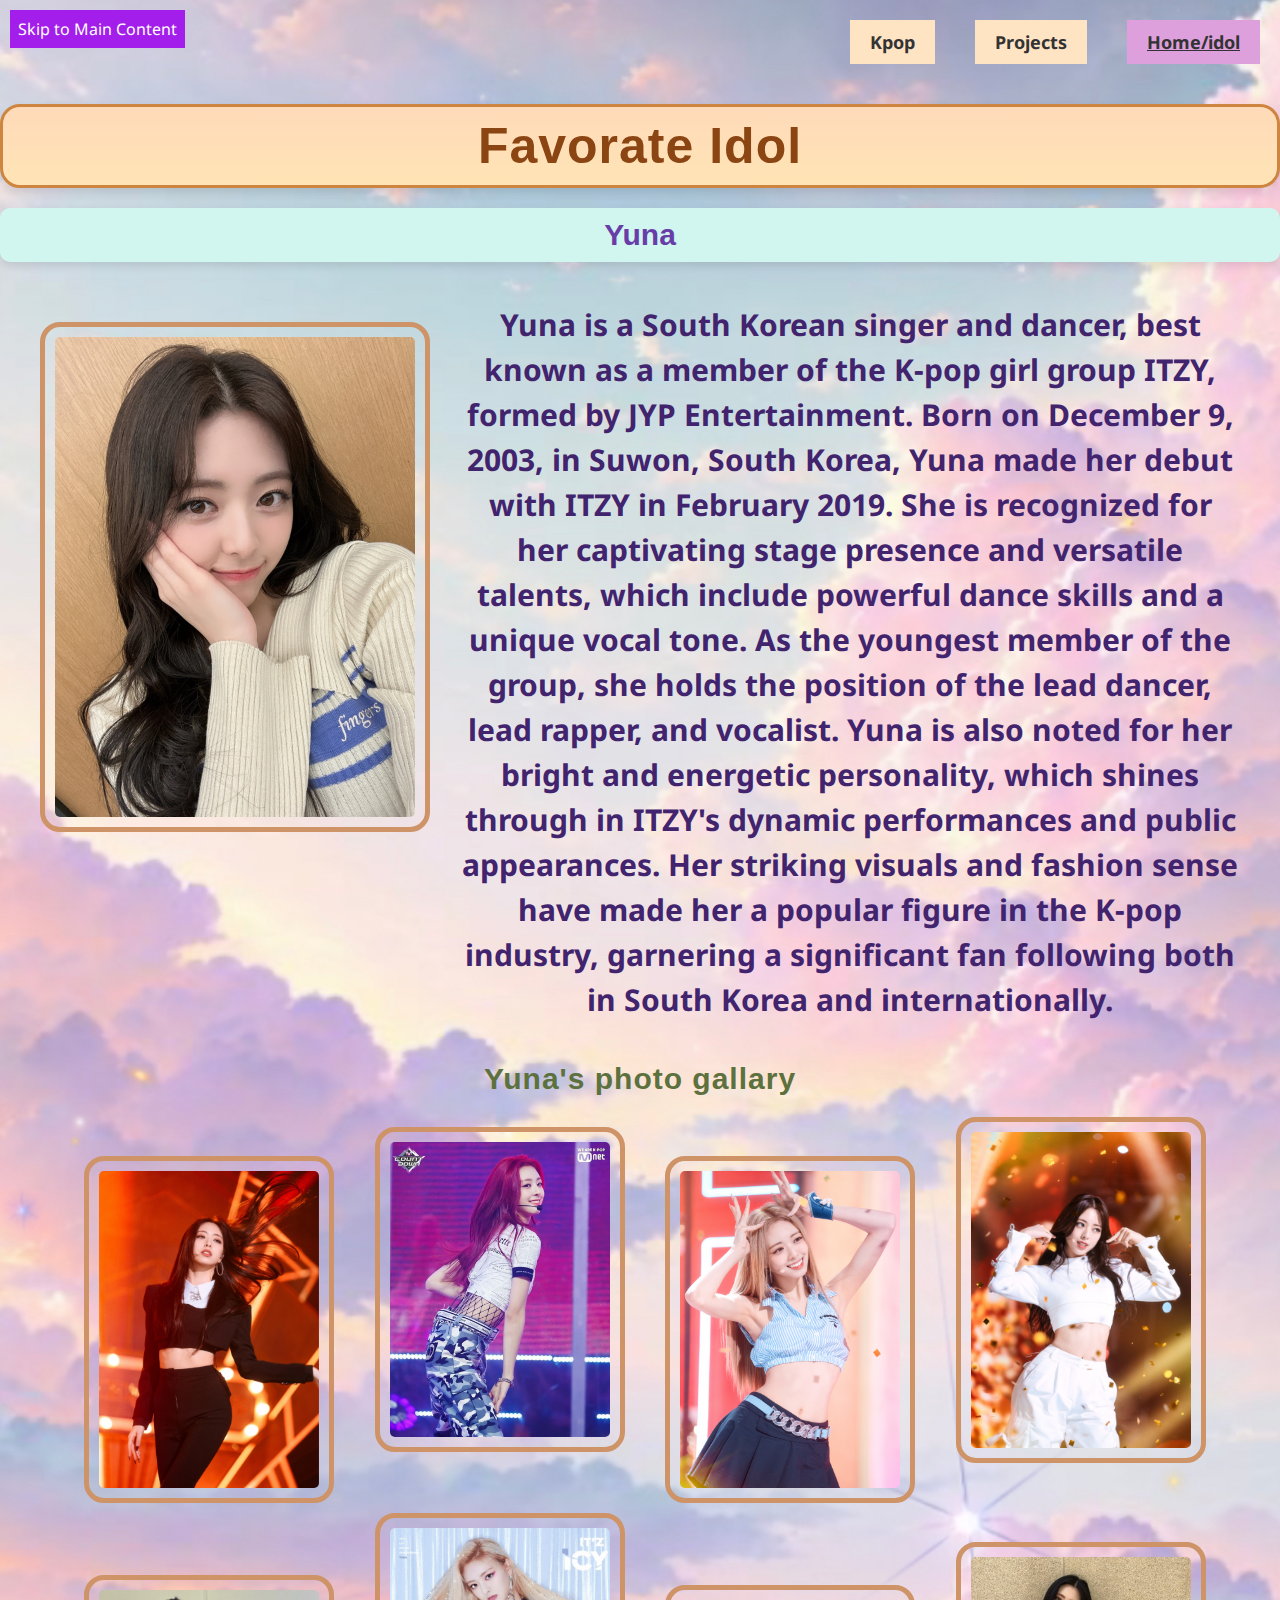
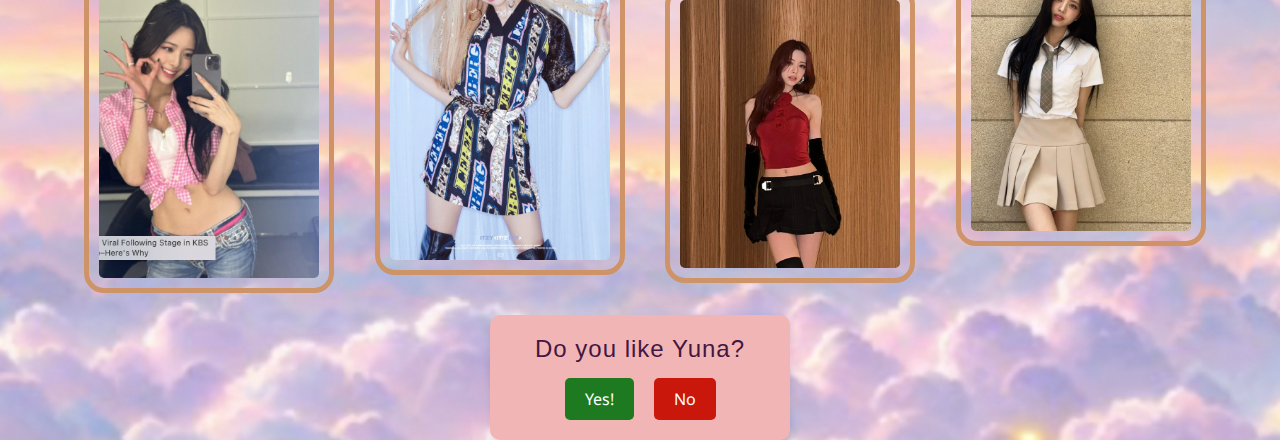
<file: idol.html>
<!DOCTYPE html>
<html lang="en">
<head>
    <meta charset="UTF-8">
    <meta name="viewport" content="width=device-width, initial-scale=1.0">
    <link rel="stylesheet" href="css/reset.css">
    <link rel="stylesheet" href="css/style.css">
    <link rel="preconnect" href="https://fonts.googleapis.com">
    <link rel="preconnect" href="https://fonts.gstatic.com" crossorigin>
    <link href="https://fonts.googleapis.com/css2?family=Noto+Sans:ital@1&display=swap" rel="stylesheet">
    <title>idol</title>
</head>
<body>
    <a href = "#main" id = "Skip"> Skip to Main Content</a> 
    <nav>
        <ul class="navigation" id="nav">
          <li><a href="index.html">Kpop</a></li>
          <li><a href="projects.html">Projects</a></li>
          <li><a href="idol.html" class = "active">Home/idol</a></li>
        </ul>
      </nav>
    <h1> Favorate Idol</h1>
    <main id = "main"> 
        <h2> Yuna </h2>
    <div class = "idol">
        <img src="images/yuna1.JPG" width = "600" alt = "the introduction of my idol yuna">
        <p> Yuna is a South Korean singer and dancer, best known as a member of the K-pop girl group ITZY, formed by JYP Entertainment. Born on December 9, 2003, in Suwon, South Korea, Yuna made her debut with ITZY in February 2019. She is recognized for her captivating stage presence and versatile talents, which include powerful dance skills and a unique vocal tone. As the youngest member of the group, she holds the position of the lead dancer, lead rapper, and vocalist. Yuna is also noted for her bright and energetic personality, which shines through in ITZY's dynamic performances and public appearances. Her striking visuals and fashion sense have made her a popular figure in the K-pop industry, garnering a significant fan following both in South Korea and internationally.</p>
    </div>
    <h3> Yuna's photo gallary</h3>
    <div class = "pg">
        <img src="images/yunastage1.png" width = "200" alt = "yuna's pretty photo of the stage one">
        <img src="images/yunastage2.png" width = "200" alt = "yuna's pretty photo of the stage two">
        <img src="images/yunastage3.png" width = "200" alt = "yuna's pretty photo of the stage three">
        <img src="images/yunastange4.png" width = "200" alt = "yuna's pretty photo of the stage four">
        <img src="images/yunastange5.png" width = "200" alt = "yuna's pretty photo of the stage five">
        <img src="images/yunastage6.png" width = "200" alt = "yuna's pretty photo of the stage six">
        <img src="images/yunastage7.jpg" width = "200" alt = "yuna's pretty photo of the stage seven">
        <img src="images/yunatange8.jpg" width = "200" alt = "yuna's pretty photo of the stage eight">
    </div>
    <div class="question-container">
        <h3 class="question-text">Do you like Yuna?</h3>
        <div class="buttons-container">
            <button id="heartButton" class="answer-button">Yes!</button>
            <button id="noButton" class="answer-button no-button">No</button>
            <div id="heartsContainer"></div>
        </div>
    </div>
    

    </main>
    <script src="js/heart.js"></script>
</body>
</html>
</file>
<file: css/style.css>
body {
    font-family: 'Noto Sans', sans-serif;
    background-image: url("../images/background.jpg");
    background-size: cover; /* Ensures the image covers the entire area */
    background-repeat: no-repeat; /* Prevents the image from repeating */
    background-position: center center; /* Centers the image */
}

#Skip {
    position: absolute;
    top: 10px;
    left: 10px;
    background: rgb(163, 30, 234);
    color: white;
    padding: 8px;
    z-index: 100;
    transition: background-color 0.3s;
}

#Skip:focus {
    background-color: #444; /* Color to change to on focus */
}

.navigation li {
    margin: 0 10px;
}
nav a.active{
    text-decoration: underline;
    background-color: plum;
}
.navigation {
    display: flex; 
    flex-wrap: wrap; 
    justify-content: right;
    padding: 10px 0;
    border-radius: 20px;
    right: 0; /* Align to right */
}

.navigation li {
    display: inline-block;
    margin: 0 5px; 
}

.navigation a {
    font-size: 18px;
    display: inline-block;
    padding: 10px 20px; 
    background-color: bisque; /* Individual link background */
    color: #333; 
    text-decoration: none; 
    transition: all 0.3s ease; 
}

.navigation a:hover {
    background-color: grey; /* Background color on hover for links */
    color: #f4f4f4; 
}

.poster {
    position: absolute;
    top: 30%;
    left: 20%;
    width: 60%;
    height: auto;
    display: none; /* Hide initially */
    border: 5px solid #ba7ee5; /* Stylish border */
    box-shadow: 0px 0px 10px rgba(0,0,0,0.5); /* Shadow for depth */
    border-radius: 20px; /* Rounded corners */
    overflow: hidden; /* Prevents content from spilling out */
    text-align: center; /* Centers the posters */
}

.intro {
    display: grid;
    grid-template-columns: 1fr 2fr; /* Responsive columns */
    gap: 10px; /* Reduced space between grid items */
    align-items: center; /* Align items vertically */
    margin: 20px 0; /* Space around the intro section */
    margin-top: 38%;
}

.introimg {
    border: 5px solid #ce9367; 
    padding: 10px;
    margin: 20px;
    border-radius: 20px;
    grid-column: 1; /* Position in the first column */
}
.introimg:hover {
    border: 8px solid plum;
    padding: 5px;
}
.intro p {
    grid-column: 2; /* Position in the second column */
    margin: 20px; /* Optional, for consistent spacing around the text */
}


h1 {
    font-size: 50px;
    font-family: Arial, Helvetica, sans-serif;
    text-align: center;
    color: #8B4513; 
    font-weight: bold; 
    letter-spacing: 1px;  
    padding: 10px 20px;
    background: linear-gradient(to bottom, #FFDAB9, #FFE4B5);  
    border-radius: 20px;
    border: 3px solid #CD853F;  
    box-shadow: 0 5px 10px rgba(0, 0, 0, 0.1);
    margin: 20px auto; 
    max-width: 110%; 
}

@keyframes flash {
    0%, 100% { opacity: 1; }
    50% { opacity: 0.5; }
}

h2 {
    font-size: 30px;
    font-family: sans-serif;
    text-align: center;
    color: #683da8;
    font-weight: bold; 

    padding: 10px 20px;
    background-color: #d1f5ef; 
    border-radius: 10px;
    
    box-shadow: 0 4px 8px rgba(0, 0, 0, 0.1);
    margin: 20px 0;
    animation: flash 2s infinite;
}

h3 {
    font-size: 30px;
    font-family: Impact, Haettenschweiler, 'Arial Narrow Bold', sans-serif;
    text-align: center;
    color: #5c713d;  
    font-weight: bold;  
    letter-spacing: 1px;  
    margin-bottom: 20px;
}

ul {
    text-align: center; 
    padding: 0; 
    list-style-type: none; 
}

li {
    text-align: center;
    display:list-item;
    align-items: center;
    margin: 0 15px;  
    padding: 10px 15px; 
    font-size: 20px;
    color: #8B4513;  
    font-weight: bold;
    transition: background-color 0.3s ease;  
    border-radius: 8px; 
}

li:hover {
    background-color: #e7ab76; 
}

.project{
    border: 5px solid #ce9367;
    padding: 10px;
    margin: 20px;
    border-radius: 30px;
    text-align: center; /* Centers the posters */
    width: 80%;
}
/* .pj-top {
    display: grid;
    grid-template-columns: 1fr 1fr; 
    gap: 30px; 
} */

.pj-top img {
    width: 80%; /* Responsive image */
    height: auto; /* Maintain aspect ratio */
    display: block; /* Allows margin: auto to center the image */
    margin: auto; /* Centers the image */
    border: 10px solid transparent; /* Initial border */
    animation: shining-border 0.4s infinite; /* Apply the animation */
    border-radius: 30px;
}
@keyframes shining-border {
    0% { border-color: transparent; }
    50% { border-color: rgb(246, 246, 121) } /* Change to your preferred "shining" color */
    100% { border-color: transparent; }
}



/* .pj-top div {
    grid-column: 2;
    width: 100%; 
    height: auto;
} */
.video-responsive {
    position: relative;
    overflow: hidden;
    padding-top: 56.25%; /* Aspect ratio (16:9) */
    width: 100%;
}
.project:hover {
    border: 8px solid plum;
    padding: 5px;
}
.video-responsive iframe {
    position: absolute;
    top: 0;
    left: 0;
}
.pj-down{
    display: grid;
    grid-template-columns: 1fr 1fr 1fr; /* Two columns of equal width */
    gap: 15px; /* Adjust the gap as needed */
    left: 15%;
    justify-items: center;
}
.pj-down img{
    grid-column: 1, 3; /* First column */
    width: 100%; /* Responsive image */
    height: auto; /* Maintain aspect ratio */
}
.list{
    grid-column: 2; /* First column */
    width: 100%; /* Responsive image */
    height: auto; /* Maintain aspect ratio */
}
.pt {
    border: 5px solid #ce9367; 
    padding: 10px;
    margin: 20px;
    border-radius: 20px;
}

.pt:hover {
    border: 8px solid plum; 
    padding: 5px;
}
p {
    color:#41246d;
    font-size: 30px;
    font-weight: bolder;
    line-height: 1.5;
}
.idol{
    display: grid;
    grid-template-columns: 1fr 2fr; /* Two columns of equal width */
    gap: 30px; /* Adjust the gap as needed */
    left: 15%;
    margin: 40px;
    justify-items: center;
}

.idol img {
    border: 5px solid #ce9367; 
    padding: 10px;
    margin: 20px;
    border-radius: 20px;
    grid-column: 1;
}
.idol p{
    grid-column: 2;
    text-align: center;
}

#heartsContainer {
    position: fixed;
    top: 0;
    left: 0;
    width: 100%;
    height: 100%;
    pointer-events: none;
    display: none;
  }
  
.heart {
    position: absolute;
    color: red;
    font-size: 30px;
    opacity: 1; /* Start fully visible */
    animation: float 5s ease-in forwards;
}
  
@keyframes float {
    to {
      transform: translateY(-500px) scale(1.5); /* Move up and slightly grow */
      opacity: 0; /* Fade out */
    }
}
.question-container {
    background-color: rgb(242, 181, 181); /* Light gray background */
    border-radius: 10px;
    padding: 20px;
    text-align: center;
    width: 300px;
    margin: auto;
    box-shadow: 0 4px 8px rgba(0, 0, 0, 0.1); /* subtle shadow */
  }
  
.question-text {
    font-size: 24px;
    color: rgb(66, 23, 66) ;
    margin-bottom: 15px;
    font-weight:normal;

}
  
.buttons-container {
    display: flex;
    justify-content: center;
}
  
.answer-button {
    background-color: #1e7a21; /* Green background */
    color: white;
    border: none;
    border-radius: 5px;
    padding: 10px 20px;
    margin: 0 10px;
    cursor: pointer;
    transition: background-color 0.3s, box-shadow 0.3s;
}
  
.answer-button:hover {
    background-color: #45ea4d;
    box-shadow: 0 2px 4px rgba(0, 0, 0, 0.2);
}
  
.no-button {
    background-color: #ca170b; /* Red background */
}
  
.no-button:hover {
    background-color: #e31515;
}
  
  
button {
    cursor: pointer;
    margin: 5px;
    padding: 10px 20px;
}
  
.pg {
    width: 90%;
    margin: auto;
    display: grid;
    grid-template-columns: 1fr 1fr 1fr 1fr;
    grid-gap: 10px;
    justify-content: center;
    align-items: center;
    height: auto;
}

.pg img:nth-child(even) {
    transform: translateY(-20px); /* Shifts even images up */
    border: 5px solid #ce9367; 
    padding: 10px;
    margin: 20px;
    border-radius: 20px;
    width: 250px;
}

.pg img:nth-child(odd) {
    transform: translateY(20px); /* Shifts odd images down */
    border: 5px solid #ce9367; 
    padding: 10px;
    margin: 20px;
    border-radius: 20px;
    width: 250px;
}


.pgpets {
    display: grid;
    grid-template-columns: repeat(4, 2fr);
    gap: 20px;
    justify-items: center;
} 
@media screen and (max-width: 760px) {
    /* Adjust poster and intro sizes and layouts for smaller screens */
    #posterBar {
        width: 400px auto; /* Adjust width for smaller screens */
        height: 250px;
        top: 80%;
    }
    .h1 {
        width: 500px auto;
    }
    .intro{
        display: block;
        margin-top: 15%;
    }
    .pj-top{
       display:block;
    }
    .pj-down {
        grid-template-columns: 1fr;
    }
    .navigation{
        padding: 35px 0;
    }
    .navigation li {
        display: block;
        margin: auto;
        grid-template-columns: 1fr 1fr;
    }
    .idol{
        display: block;
    }
    .pg{
        grid-template-columns: 1fr 1fr;
    }

}
@media (min-width: 1200px) {
    .pg{
        grid-template-columns: 1fr 1fr 1fr 1fr;
    }

}
</file>
